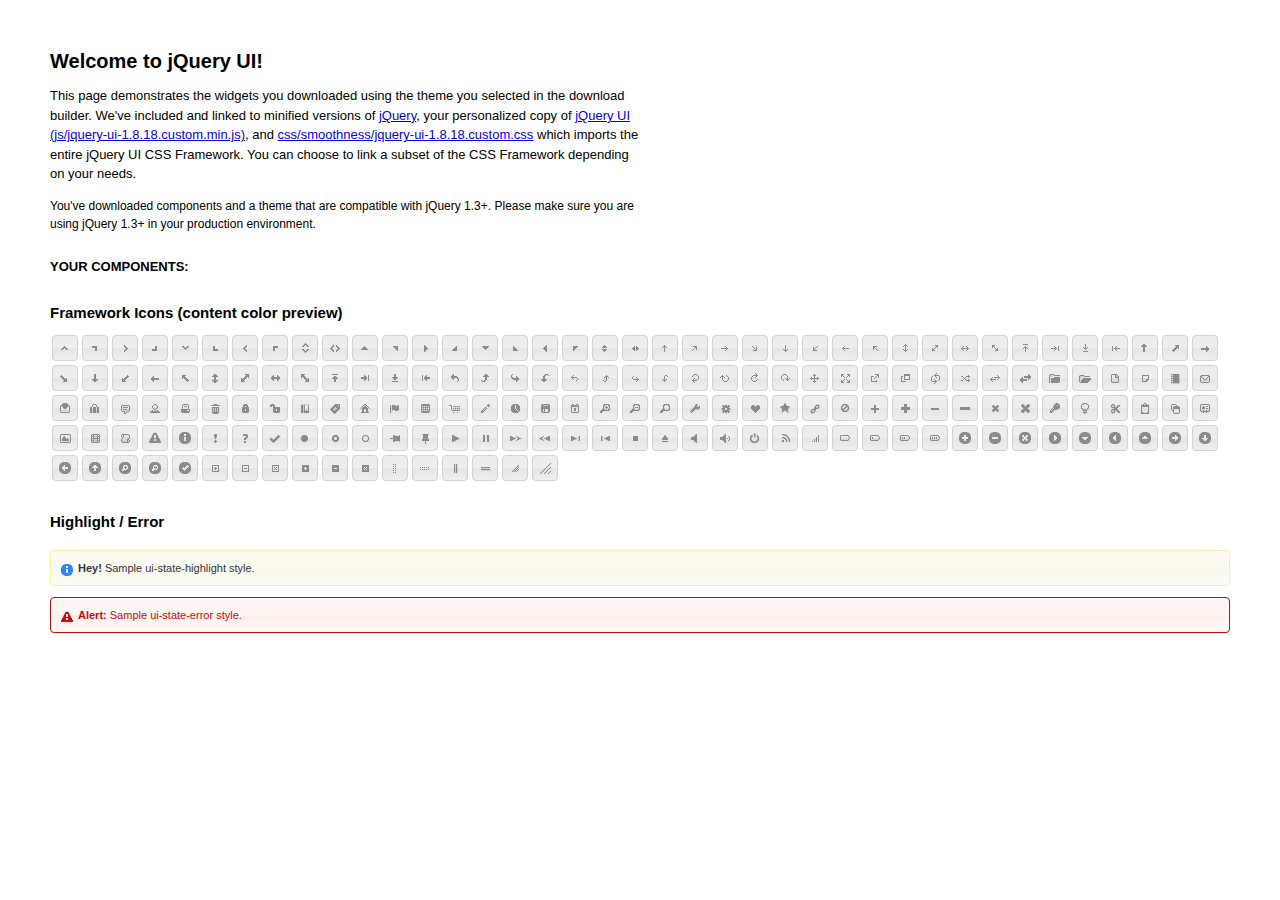
<file: demo/templates/index.html>
<!DOCTYPE html>
<html>
	<head>
		<meta http-equiv="Content-Type" content="text/html; charset=iso-8859-1" />
		<title>jQuery UI Example Page</title>
		<link type="text/css" href="css/smoothness/jquery-ui-1.8.18.custom.css" rel="stylesheet" />	
		<script type="text/javascript" src="js/jquery-1.7.1.min.js"></script>
		<script type="text/javascript" src="js/jquery-ui-1.8.18.custom.min.js"></script>
		<script type="text/javascript">
			$(function(){
				
				//hover states on the static widgets
				$('#dialog_link, ul#icons li').hover(
					function() { $(this).addClass('ui-state-hover'); }, 
					function() { $(this).removeClass('ui-state-hover'); }
				);
				
			});
		</script>
		<style type="text/css">
			/*demo page css*/
			body{ font: 62.5% "Trebuchet MS", sans-serif; margin: 50px;}
			.demoHeaders { margin-top: 2em; }
			#dialog_link {padding: .4em 1em .4em 20px;text-decoration: none;position: relative;}
			#dialog_link span.ui-icon {margin: 0 5px 0 0;position: absolute;left: .2em;top: 50%;margin-top: -8px;}
			ul#icons {margin: 0; padding: 0;}
			ul#icons li {margin: 2px; position: relative; padding: 4px 0; cursor: pointer; float: left;  list-style: none;}
			ul#icons span.ui-icon {float: left; margin: 0 4px;}
		</style>	
	</head>
	<body>
	<h1>Welcome to jQuery UI!</h1>
	<p style="font-size: 1.3em; line-height: 1.5; margin: 1em 0; width: 50%;">This page demonstrates the widgets you downloaded using the theme you selected in the download builder. We've included and linked to minified versions of <a href="js/jquery-1.7.1.min.js">jQuery</a>, your personalized copy of <a href="js/jquery-ui-1.8.18.custom.min.js">jQuery UI (js/jquery-ui-1.8.18.custom.min.js)</a>, and <a href="css/smoothness/jquery-ui-1.8.18.custom.css">css/smoothness/jquery-ui-1.8.18.custom.css</a> which imports the entire jQuery UI CSS Framework. You can choose to link a subset of the CSS Framework depending on your needs. </p>
	<p style="font-size: 1.2em; line-height: 1.5; margin: 1em 0; width: 50%;">You've downloaded components and a theme that are compatible with jQuery 1.3+. Please make sure you are using jQuery 1.3+ in your production environment.</p>	

	<p style="font-weight: bold; margin: 2em 0 1em; font-size: 1.3em;">YOUR COMPONENTS:</p>
			
				
				
		<h2 class="demoHeaders">Framework Icons (content color preview)</h2>
		<ul id="icons" class="ui-widget ui-helper-clearfix">
		
		<li class="ui-state-default ui-corner-all" title=".ui-icon-carat-1-n"><span class="ui-icon ui-icon-carat-1-n"></span></li>
		<li class="ui-state-default ui-corner-all" title=".ui-icon-carat-1-ne"><span class="ui-icon ui-icon-carat-1-ne"></span></li>
		<li class="ui-state-default ui-corner-all" title=".ui-icon-carat-1-e"><span class="ui-icon ui-icon-carat-1-e"></span></li>
		
		<li class="ui-state-default ui-corner-all" title=".ui-icon-carat-1-se"><span class="ui-icon ui-icon-carat-1-se"></span></li>
		<li class="ui-state-default ui-corner-all" title=".ui-icon-carat-1-s"><span class="ui-icon ui-icon-carat-1-s"></span></li>
		<li class="ui-state-default ui-corner-all" title=".ui-icon-carat-1-sw"><span class="ui-icon ui-icon-carat-1-sw"></span></li>
		<li class="ui-state-default ui-corner-all" title=".ui-icon-carat-1-w"><span class="ui-icon ui-icon-carat-1-w"></span></li>
		<li class="ui-state-default ui-corner-all" title=".ui-icon-carat-1-nw"><span class="ui-icon ui-icon-carat-1-nw"></span></li>
		<li class="ui-state-default ui-corner-all" title=".ui-icon-carat-2-n-s"><span class="ui-icon ui-icon-carat-2-n-s"></span></li>
		<li class="ui-state-default ui-corner-all" title=".ui-icon-carat-2-e-w"><span class="ui-icon ui-icon-carat-2-e-w"></span></li>
		<li class="ui-state-default ui-corner-all" title=".ui-icon-triangle-1-n"><span class="ui-icon ui-icon-triangle-1-n"></span></li>
		<li class="ui-state-default ui-corner-all" title=".ui-icon-triangle-1-ne"><span class="ui-icon ui-icon-triangle-1-ne"></span></li>
		
		<li class="ui-state-default ui-corner-all" title=".ui-icon-triangle-1-e"><span class="ui-icon ui-icon-triangle-1-e"></span></li>
		<li class="ui-state-default ui-corner-all" title=".ui-icon-triangle-1-se"><span class="ui-icon ui-icon-triangle-1-se"></span></li>
		<li class="ui-state-default ui-corner-all" title=".ui-icon-triangle-1-s"><span class="ui-icon ui-icon-triangle-1-s"></span></li>
		<li class="ui-state-default ui-corner-all" title=".ui-icon-triangle-1-sw"><span class="ui-icon ui-icon-triangle-1-sw"></span></li>
		<li class="ui-state-default ui-corner-all" title=".ui-icon-triangle-1-w"><span class="ui-icon ui-icon-triangle-1-w"></span></li>
		<li class="ui-state-default ui-corner-all" title=".ui-icon-triangle-1-nw"><span class="ui-icon ui-icon-triangle-1-nw"></span></li>
		<li class="ui-state-default ui-corner-all" title=".ui-icon-triangle-2-n-s"><span class="ui-icon ui-icon-triangle-2-n-s"></span></li>
		<li class="ui-state-default ui-corner-all" title=".ui-icon-triangle-2-e-w"><span class="ui-icon ui-icon-triangle-2-e-w"></span></li>
		<li class="ui-state-default ui-corner-all" title=".ui-icon-arrow-1-n"><span class="ui-icon ui-icon-arrow-1-n"></span></li>
		
		<li class="ui-state-default ui-corner-all" title=".ui-icon-arrow-1-ne"><span class="ui-icon ui-icon-arrow-1-ne"></span></li>
		<li class="ui-state-default ui-corner-all" title=".ui-icon-arrow-1-e"><span class="ui-icon ui-icon-arrow-1-e"></span></li>
		<li class="ui-state-default ui-corner-all" title=".ui-icon-arrow-1-se"><span class="ui-icon ui-icon-arrow-1-se"></span></li>
		<li class="ui-state-default ui-corner-all" title=".ui-icon-arrow-1-s"><span class="ui-icon ui-icon-arrow-1-s"></span></li>
		<li class="ui-state-default ui-corner-all" title=".ui-icon-arrow-1-sw"><span class="ui-icon ui-icon-arrow-1-sw"></span></li>
		<li class="ui-state-default ui-corner-all" title=".ui-icon-arrow-1-w"><span class="ui-icon ui-icon-arrow-1-w"></span></li>
		<li class="ui-state-default ui-corner-all" title=".ui-icon-arrow-1-nw"><span class="ui-icon ui-icon-arrow-1-nw"></span></li>
		<li class="ui-state-default ui-corner-all" title=".ui-icon-arrow-2-n-s"><span class="ui-icon ui-icon-arrow-2-n-s"></span></li>
		<li class="ui-state-default ui-corner-all" title=".ui-icon-arrow-2-ne-sw"><span class="ui-icon ui-icon-arrow-2-ne-sw"></span></li>
		
		<li class="ui-state-default ui-corner-all" title=".ui-icon-arrow-2-e-w"><span class="ui-icon ui-icon-arrow-2-e-w"></span></li>
		<li class="ui-state-default ui-corner-all" title=".ui-icon-arrow-2-se-nw"><span class="ui-icon ui-icon-arrow-2-se-nw"></span></li>
		<li class="ui-state-default ui-corner-all" title=".ui-icon-arrowstop-1-n"><span class="ui-icon ui-icon-arrowstop-1-n"></span></li>
		<li class="ui-state-default ui-corner-all" title=".ui-icon-arrowstop-1-e"><span class="ui-icon ui-icon-arrowstop-1-e"></span></li>
		<li class="ui-state-default ui-corner-all" title=".ui-icon-arrowstop-1-s"><span class="ui-icon ui-icon-arrowstop-1-s"></span></li>
		<li class="ui-state-default ui-corner-all" title=".ui-icon-arrowstop-1-w"><span class="ui-icon ui-icon-arrowstop-1-w"></span></li>
		<li class="ui-state-default ui-corner-all" title=".ui-icon-arrowthick-1-n"><span class="ui-icon ui-icon-arrowthick-1-n"></span></li>
		<li class="ui-state-default ui-corner-all" title=".ui-icon-arrowthick-1-ne"><span class="ui-icon ui-icon-arrowthick-1-ne"></span></li>
		<li class="ui-state-default ui-corner-all" title=".ui-icon-arrowthick-1-e"><span class="ui-icon ui-icon-arrowthick-1-e"></span></li>
		
		<li class="ui-state-default ui-corner-all" title=".ui-icon-arrowthick-1-se"><span class="ui-icon ui-icon-arrowthick-1-se"></span></li>
		<li class="ui-state-default ui-corner-all" title=".ui-icon-arrowthick-1-s"><span class="ui-icon ui-icon-arrowthick-1-s"></span></li>
		<li class="ui-state-default ui-corner-all" title=".ui-icon-arrowthick-1-sw"><span class="ui-icon ui-icon-arrowthick-1-sw"></span></li>
		<li class="ui-state-default ui-corner-all" title=".ui-icon-arrowthick-1-w"><span class="ui-icon ui-icon-arrowthick-1-w"></span></li>
		<li class="ui-state-default ui-corner-all" title=".ui-icon-arrowthick-1-nw"><span class="ui-icon ui-icon-arrowthick-1-nw"></span></li>
		<li class="ui-state-default ui-corner-all" title=".ui-icon-arrowthick-2-n-s"><span class="ui-icon ui-icon-arrowthick-2-n-s"></span></li>
		<li class="ui-state-default ui-corner-all" title=".ui-icon-arrowthick-2-ne-sw"><span class="ui-icon ui-icon-arrowthick-2-ne-sw"></span></li>
		<li class="ui-state-default ui-corner-all" title=".ui-icon-arrowthick-2-e-w"><span class="ui-icon ui-icon-arrowthick-2-e-w"></span></li>
		<li class="ui-state-default ui-corner-all" title=".ui-icon-arrowthick-2-se-nw"><span class="ui-icon ui-icon-arrowthick-2-se-nw"></span></li>
		
		<li class="ui-state-default ui-corner-all" title=".ui-icon-arrowthickstop-1-n"><span class="ui-icon ui-icon-arrowthickstop-1-n"></span></li>
		<li class="ui-state-default ui-corner-all" title=".ui-icon-arrowthickstop-1-e"><span class="ui-icon ui-icon-arrowthickstop-1-e"></span></li>
		<li class="ui-state-default ui-corner-all" title=".ui-icon-arrowthickstop-1-s"><span class="ui-icon ui-icon-arrowthickstop-1-s"></span></li>
		<li class="ui-state-default ui-corner-all" title=".ui-icon-arrowthickstop-1-w"><span class="ui-icon ui-icon-arrowthickstop-1-w"></span></li>
		<li class="ui-state-default ui-corner-all" title=".ui-icon-arrowreturnthick-1-w"><span class="ui-icon ui-icon-arrowreturnthick-1-w"></span></li>
		<li class="ui-state-default ui-corner-all" title=".ui-icon-arrowreturnthick-1-n"><span class="ui-icon ui-icon-arrowreturnthick-1-n"></span></li>
		<li class="ui-state-default ui-corner-all" title=".ui-icon-arrowreturnthick-1-e"><span class="ui-icon ui-icon-arrowreturnthick-1-e"></span></li>
		<li class="ui-state-default ui-corner-all" title=".ui-icon-arrowreturnthick-1-s"><span class="ui-icon ui-icon-arrowreturnthick-1-s"></span></li>
		<li class="ui-state-default ui-corner-all" title=".ui-icon-arrowreturn-1-w"><span class="ui-icon ui-icon-arrowreturn-1-w"></span></li>
		
		<li class="ui-state-default ui-corner-all" title=".ui-icon-arrowreturn-1-n"><span class="ui-icon ui-icon-arrowreturn-1-n"></span></li>
		<li class="ui-state-default ui-corner-all" title=".ui-icon-arrowreturn-1-e"><span class="ui-icon ui-icon-arrowreturn-1-e"></span></li>
		<li class="ui-state-default ui-corner-all" title=".ui-icon-arrowreturn-1-s"><span class="ui-icon ui-icon-arrowreturn-1-s"></span></li>
		<li class="ui-state-default ui-corner-all" title=".ui-icon-arrowrefresh-1-w"><span class="ui-icon ui-icon-arrowrefresh-1-w"></span></li>
		<li class="ui-state-default ui-corner-all" title=".ui-icon-arrowrefresh-1-n"><span class="ui-icon ui-icon-arrowrefresh-1-n"></span></li>
		<li class="ui-state-default ui-corner-all" title=".ui-icon-arrowrefresh-1-e"><span class="ui-icon ui-icon-arrowrefresh-1-e"></span></li>
		<li class="ui-state-default ui-corner-all" title=".ui-icon-arrowrefresh-1-s"><span class="ui-icon ui-icon-arrowrefresh-1-s"></span></li>
		<li class="ui-state-default ui-corner-all" title=".ui-icon-arrow-4"><span class="ui-icon ui-icon-arrow-4"></span></li>
		<li class="ui-state-default ui-corner-all" title=".ui-icon-arrow-4-diag"><span class="ui-icon ui-icon-arrow-4-diag"></span></li>
		
		<li class="ui-state-default ui-corner-all" title=".ui-icon-extlink"><span class="ui-icon ui-icon-extlink"></span></li>
		<li class="ui-state-default ui-corner-all" title=".ui-icon-newwin"><span class="ui-icon ui-icon-newwin"></span></li>
		<li class="ui-state-default ui-corner-all" title=".ui-icon-refresh"><span class="ui-icon ui-icon-refresh"></span></li>
		<li class="ui-state-default ui-corner-all" title=".ui-icon-shuffle"><span class="ui-icon ui-icon-shuffle"></span></li>
		<li class="ui-state-default ui-corner-all" title=".ui-icon-transfer-e-w"><span class="ui-icon ui-icon-transfer-e-w"></span></li>
		<li class="ui-state-default ui-corner-all" title=".ui-icon-transferthick-e-w"><span class="ui-icon ui-icon-transferthick-e-w"></span></li>
		<li class="ui-state-default ui-corner-all" title=".ui-icon-folder-collapsed"><span class="ui-icon ui-icon-folder-collapsed"></span></li>
		<li class="ui-state-default ui-corner-all" title=".ui-icon-folder-open"><span class="ui-icon ui-icon-folder-open"></span></li>
		<li class="ui-state-default ui-corner-all" title=".ui-icon-document"><span class="ui-icon ui-icon-document"></span></li>
		
		<li class="ui-state-default ui-corner-all" title=".ui-icon-document-b"><span class="ui-icon ui-icon-document-b"></span></li>
		<li class="ui-state-default ui-corner-all" title=".ui-icon-note"><span class="ui-icon ui-icon-note"></span></li>
		<li class="ui-state-default ui-corner-all" title=".ui-icon-mail-closed"><span class="ui-icon ui-icon-mail-closed"></span></li>
		<li class="ui-state-default ui-corner-all" title=".ui-icon-mail-open"><span class="ui-icon ui-icon-mail-open"></span></li>
		<li class="ui-state-default ui-corner-all" title=".ui-icon-suitcase"><span class="ui-icon ui-icon-suitcase"></span></li>
		<li class="ui-state-default ui-corner-all" title=".ui-icon-comment"><span class="ui-icon ui-icon-comment"></span></li>
		<li class="ui-state-default ui-corner-all" title=".ui-icon-person"><span class="ui-icon ui-icon-person"></span></li>
		<li class="ui-state-default ui-corner-all" title=".ui-icon-print"><span class="ui-icon ui-icon-print"></span></li>
		<li class="ui-state-default ui-corner-all" title=".ui-icon-trash"><span class="ui-icon ui-icon-trash"></span></li>
		
		<li class="ui-state-default ui-corner-all" title=".ui-icon-locked"><span class="ui-icon ui-icon-locked"></span></li>
		<li class="ui-state-default ui-corner-all" title=".ui-icon-unlocked"><span class="ui-icon ui-icon-unlocked"></span></li>
		<li class="ui-state-default ui-corner-all" title=".ui-icon-bookmark"><span class="ui-icon ui-icon-bookmark"></span></li>
		<li class="ui-state-default ui-corner-all" title=".ui-icon-tag"><span class="ui-icon ui-icon-tag"></span></li>
		<li class="ui-state-default ui-corner-all" title=".ui-icon-home"><span class="ui-icon ui-icon-home"></span></li>
		<li class="ui-state-default ui-corner-all" title=".ui-icon-flag"><span class="ui-icon ui-icon-flag"></span></li>
		<li class="ui-state-default ui-corner-all" title=".ui-icon-calculator"><span class="ui-icon ui-icon-calculator"></span></li>
		<li class="ui-state-default ui-corner-all" title=".ui-icon-cart"><span class="ui-icon ui-icon-cart"></span></li>
		<li class="ui-state-default ui-corner-all" title=".ui-icon-pencil"><span class="ui-icon ui-icon-pencil"></span></li>
		
		<li class="ui-state-default ui-corner-all" title=".ui-icon-clock"><span class="ui-icon ui-icon-clock"></span></li>
		<li class="ui-state-default ui-corner-all" title=".ui-icon-disk"><span class="ui-icon ui-icon-disk"></span></li>
		<li class="ui-state-default ui-corner-all" title=".ui-icon-calendar"><span class="ui-icon ui-icon-calendar"></span></li>
		<li class="ui-state-default ui-corner-all" title=".ui-icon-zoomin"><span class="ui-icon ui-icon-zoomin"></span></li>
		<li class="ui-state-default ui-corner-all" title=".ui-icon-zoomout"><span class="ui-icon ui-icon-zoomout"></span></li>
		<li class="ui-state-default ui-corner-all" title=".ui-icon-search"><span class="ui-icon ui-icon-search"></span></li>
		<li class="ui-state-default ui-corner-all" title=".ui-icon-wrench"><span class="ui-icon ui-icon-wrench"></span></li>
		<li class="ui-state-default ui-corner-all" title=".ui-icon-gear"><span class="ui-icon ui-icon-gear"></span></li>
		<li class="ui-state-default ui-corner-all" title=".ui-icon-heart"><span class="ui-icon ui-icon-heart"></span></li>
		
		<li class="ui-state-default ui-corner-all" title=".ui-icon-star"><span class="ui-icon ui-icon-star"></span></li>
		<li class="ui-state-default ui-corner-all" title=".ui-icon-link"><span class="ui-icon ui-icon-link"></span></li>
		<li class="ui-state-default ui-corner-all" title=".ui-icon-cancel"><span class="ui-icon ui-icon-cancel"></span></li>
		<li class="ui-state-default ui-corner-all" title=".ui-icon-plus"><span class="ui-icon ui-icon-plus"></span></li>
		<li class="ui-state-default ui-corner-all" title=".ui-icon-plusthick"><span class="ui-icon ui-icon-plusthick"></span></li>
		<li class="ui-state-default ui-corner-all" title=".ui-icon-minus"><span class="ui-icon ui-icon-minus"></span></li>
		<li class="ui-state-default ui-corner-all" title=".ui-icon-minusthick"><span class="ui-icon ui-icon-minusthick"></span></li>
		<li class="ui-state-default ui-corner-all" title=".ui-icon-close"><span class="ui-icon ui-icon-close"></span></li>
		<li class="ui-state-default ui-corner-all" title=".ui-icon-closethick"><span class="ui-icon ui-icon-closethick"></span></li>
		
		<li class="ui-state-default ui-corner-all" title=".ui-icon-key"><span class="ui-icon ui-icon-key"></span></li>
		<li class="ui-state-default ui-corner-all" title=".ui-icon-lightbulb"><span class="ui-icon ui-icon-lightbulb"></span></li>
		<li class="ui-state-default ui-corner-all" title=".ui-icon-scissors"><span class="ui-icon ui-icon-scissors"></span></li>
		<li class="ui-state-default ui-corner-all" title=".ui-icon-clipboard"><span class="ui-icon ui-icon-clipboard"></span></li>
		<li class="ui-state-default ui-corner-all" title=".ui-icon-copy"><span class="ui-icon ui-icon-copy"></span></li>
		<li class="ui-state-default ui-corner-all" title=".ui-icon-contact"><span class="ui-icon ui-icon-contact"></span></li>
		<li class="ui-state-default ui-corner-all" title=".ui-icon-image"><span class="ui-icon ui-icon-image"></span></li>
		<li class="ui-state-default ui-corner-all" title=".ui-icon-video"><span class="ui-icon ui-icon-video"></span></li>
		<li class="ui-state-default ui-corner-all" title=".ui-icon-script"><span class="ui-icon ui-icon-script"></span></li>
		<li class="ui-state-default ui-corner-all" title=".ui-icon-alert"><span class="ui-icon ui-icon-alert"></span></li>
		
		<li class="ui-state-default ui-corner-all" title=".ui-icon-info"><span class="ui-icon ui-icon-info"></span></li>
		<li class="ui-state-default ui-corner-all" title=".ui-icon-notice"><span class="ui-icon ui-icon-notice"></span></li>
		<li class="ui-state-default ui-corner-all" title=".ui-icon-help"><span class="ui-icon ui-icon-help"></span></li>
		<li class="ui-state-default ui-corner-all" title=".ui-icon-check"><span class="ui-icon ui-icon-check"></span></li>
		<li class="ui-state-default ui-corner-all" title=".ui-icon-bullet"><span class="ui-icon ui-icon-bullet"></span></li>
		<li class="ui-state-default ui-corner-all" title=".ui-icon-radio-off"><span class="ui-icon ui-icon-radio-off"></span></li>
		<li class="ui-state-default ui-corner-all" title=".ui-icon-radio-on"><span class="ui-icon ui-icon-radio-on"></span></li>
		<li class="ui-state-default ui-corner-all" title=".ui-icon-pin-w"><span class="ui-icon ui-icon-pin-w"></span></li>
		<li class="ui-state-default ui-corner-all" title=".ui-icon-pin-s"><span class="ui-icon ui-icon-pin-s"></span></li>
		<li class="ui-state-default ui-corner-all" title=".ui-icon-play"><span class="ui-icon ui-icon-play"></span></li>
		<li class="ui-state-default ui-corner-all" title=".ui-icon-pause"><span class="ui-icon ui-icon-pause"></span></li>
		
		<li class="ui-state-default ui-corner-all" title=".ui-icon-seek-next"><span class="ui-icon ui-icon-seek-next"></span></li>
		<li class="ui-state-default ui-corner-all" title=".ui-icon-seek-prev"><span class="ui-icon ui-icon-seek-prev"></span></li>
		<li class="ui-state-default ui-corner-all" title=".ui-icon-seek-end"><span class="ui-icon ui-icon-seek-end"></span></li>
		<li class="ui-state-default ui-corner-all" title=".ui-icon-seek-first"><span class="ui-icon ui-icon-seek-first"></span></li>
		<li class="ui-state-default ui-corner-all" title=".ui-icon-stop"><span class="ui-icon ui-icon-stop"></span></li>
		<li class="ui-state-default ui-corner-all" title=".ui-icon-eject"><span class="ui-icon ui-icon-eject"></span></li>
		<li class="ui-state-default ui-corner-all" title=".ui-icon-volume-off"><span class="ui-icon ui-icon-volume-off"></span></li>
		<li class="ui-state-default ui-corner-all" title=".ui-icon-volume-on"><span class="ui-icon ui-icon-volume-on"></span></li>
		<li class="ui-state-default ui-corner-all" title=".ui-icon-power"><span class="ui-icon ui-icon-power"></span></li>
		
		<li class="ui-state-default ui-corner-all" title=".ui-icon-signal-diag"><span class="ui-icon ui-icon-signal-diag"></span></li>
		<li class="ui-state-default ui-corner-all" title=".ui-icon-signal"><span class="ui-icon ui-icon-signal"></span></li>
		<li class="ui-state-default ui-corner-all" title=".ui-icon-battery-0"><span class="ui-icon ui-icon-battery-0"></span></li>
		<li class="ui-state-default ui-corner-all" title=".ui-icon-battery-1"><span class="ui-icon ui-icon-battery-1"></span></li>
		<li class="ui-state-default ui-corner-all" title=".ui-icon-battery-2"><span class="ui-icon ui-icon-battery-2"></span></li>
		<li class="ui-state-default ui-corner-all" title=".ui-icon-battery-3"><span class="ui-icon ui-icon-battery-3"></span></li>
		<li class="ui-state-default ui-corner-all" title=".ui-icon-circle-plus"><span class="ui-icon ui-icon-circle-plus"></span></li>
		<li class="ui-state-default ui-corner-all" title=".ui-icon-circle-minus"><span class="ui-icon ui-icon-circle-minus"></span></li>
		<li class="ui-state-default ui-corner-all" title=".ui-icon-circle-close"><span class="ui-icon ui-icon-circle-close"></span></li>
		
		<li class="ui-state-default ui-corner-all" title=".ui-icon-circle-triangle-e"><span class="ui-icon ui-icon-circle-triangle-e"></span></li>
		<li class="ui-state-default ui-corner-all" title=".ui-icon-circle-triangle-s"><span class="ui-icon ui-icon-circle-triangle-s"></span></li>
		<li class="ui-state-default ui-corner-all" title=".ui-icon-circle-triangle-w"><span class="ui-icon ui-icon-circle-triangle-w"></span></li>
		<li class="ui-state-default ui-corner-all" title=".ui-icon-circle-triangle-n"><span class="ui-icon ui-icon-circle-triangle-n"></span></li>
		<li class="ui-state-default ui-corner-all" title=".ui-icon-circle-arrow-e"><span class="ui-icon ui-icon-circle-arrow-e"></span></li>
		<li class="ui-state-default ui-corner-all" title=".ui-icon-circle-arrow-s"><span class="ui-icon ui-icon-circle-arrow-s"></span></li>
		<li class="ui-state-default ui-corner-all" title=".ui-icon-circle-arrow-w"><span class="ui-icon ui-icon-circle-arrow-w"></span></li>
		<li class="ui-state-default ui-corner-all" title=".ui-icon-circle-arrow-n"><span class="ui-icon ui-icon-circle-arrow-n"></span></li>
		<li class="ui-state-default ui-corner-all" title=".ui-icon-circle-zoomin"><span class="ui-icon ui-icon-circle-zoomin"></span></li>
		
		<li class="ui-state-default ui-corner-all" title=".ui-icon-circle-zoomout"><span class="ui-icon ui-icon-circle-zoomout"></span></li>
		<li class="ui-state-default ui-corner-all" title=".ui-icon-circle-check"><span class="ui-icon ui-icon-circle-check"></span></li>
		<li class="ui-state-default ui-corner-all" title=".ui-icon-circlesmall-plus"><span class="ui-icon ui-icon-circlesmall-plus"></span></li>
		<li class="ui-state-default ui-corner-all" title=".ui-icon-circlesmall-minus"><span class="ui-icon ui-icon-circlesmall-minus"></span></li>
		<li class="ui-state-default ui-corner-all" title=".ui-icon-circlesmall-close"><span class="ui-icon ui-icon-circlesmall-close"></span></li>
		<li class="ui-state-default ui-corner-all" title=".ui-icon-squaresmall-plus"><span class="ui-icon ui-icon-squaresmall-plus"></span></li>
		<li class="ui-state-default ui-corner-all" title=".ui-icon-squaresmall-minus"><span class="ui-icon ui-icon-squaresmall-minus"></span></li>
		<li class="ui-state-default ui-corner-all" title=".ui-icon-squaresmall-close"><span class="ui-icon ui-icon-squaresmall-close"></span></li>
		<li class="ui-state-default ui-corner-all" title=".ui-icon-grip-dotted-vertical"><span class="ui-icon ui-icon-grip-dotted-vertical"></span></li>
		
		<li class="ui-state-default ui-corner-all" title=".ui-icon-grip-dotted-horizontal"><span class="ui-icon ui-icon-grip-dotted-horizontal"></span></li>
		<li class="ui-state-default ui-corner-all" title=".ui-icon-grip-solid-vertical"><span class="ui-icon ui-icon-grip-solid-vertical"></span></li>
		<li class="ui-state-default ui-corner-all" title=".ui-icon-grip-solid-horizontal"><span class="ui-icon ui-icon-grip-solid-horizontal"></span></li>
		<li class="ui-state-default ui-corner-all" title=".ui-icon-gripsmall-diagonal-se"><span class="ui-icon ui-icon-gripsmall-diagonal-se"></span></li>
		<li class="ui-state-default ui-corner-all" title=".ui-icon-grip-diagonal-se"><span class="ui-icon ui-icon-grip-diagonal-se"></span></li>
		</ul>

			
		<!-- Highlight / Error -->
		<h2 class="demoHeaders">Highlight / Error</h2>
		<div class="ui-widget">
			<div class="ui-state-highlight ui-corner-all" style="margin-top: 20px; padding: 0 .7em;"> 
				<p><span class="ui-icon ui-icon-info" style="float: left; margin-right: .3em;"></span>
				<strong>Hey!</strong> Sample ui-state-highlight style.</p>
			</div>
		</div>
		<br/>
		<div class="ui-widget">
			<div class="ui-state-error ui-corner-all" style="padding: 0 .7em;"> 
				<p><span class="ui-icon ui-icon-alert" style="float: left; margin-right: .3em;"></span> 
				<strong>Alert:</strong> Sample ui-state-error style.</p>
			</div>
		</div>

	</body>
</html>
</file>
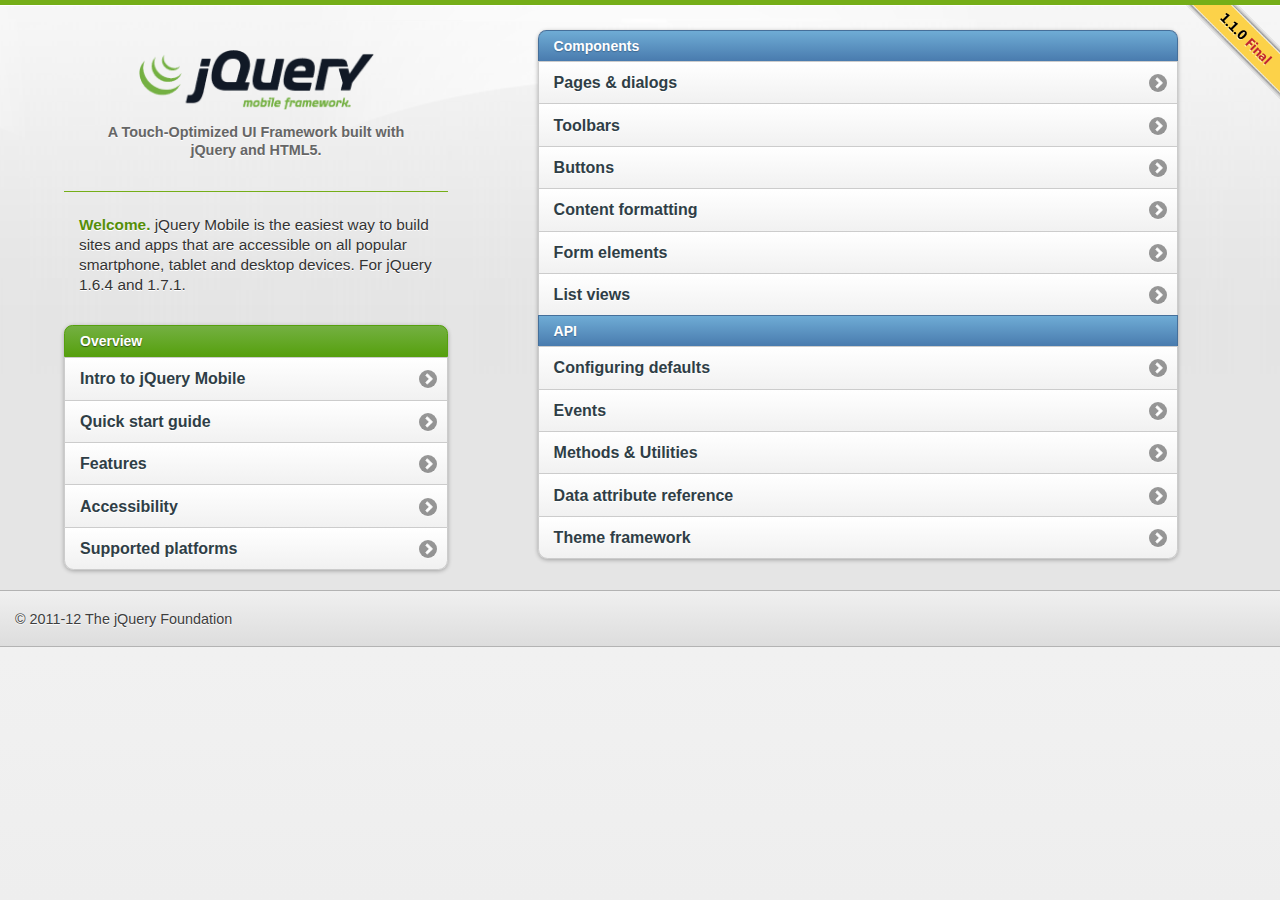
<file: listadecompras/static/jqmobile/demos/index.html>
<!DOCTYPE html>
<html>
<head>
	<meta charset="utf-8">
	<meta name="viewport" content="width=device-width, initial-scale=1">
	<title>jQuery Mobile: Demos and Documentation</title>
	<link rel="stylesheet"  href="css/themes/default/jquery.mobile-1.1.0.css" />
	<link rel="stylesheet" href="docs/_assets/css/jqm-docs.css" />
	<script src="js/jquery.js"></script>
	<script src="docs/_assets/js/jqm-docs.js"></script>
	<script src="js/jquery.mobile-1.1.0.js"></script>
	
</head>
<body>
<div data-role="page" class="type-home">
	<div data-role="content">
		<p id="jqm-version">1.1.0 Final Release</p>


		<div class="content-secondary">

			<div id="jqm-homeheader">
				<h1 id="jqm-logo"><img src="docs/_assets/images/jquery-logo.png" alt="jQuery Mobile Framework" /></h1>
				<p>A Touch-Optimized UI Framework built with jQuery and HTML5.</p>
			</div>


			<p class="intro"><strong>Welcome.</strong> jQuery Mobile is the easiest way to build sites and apps that are accessible on all popular smartphone, tablet and desktop devices. For jQuery 1.6.4 and 1.7.1.</p>

			<ul data-role="listview" data-inset="true" data-theme="c" data-dividertheme="f">
				<li data-role="list-divider">Overview</li>
				<li><a href="docs/about/intro.html">Intro to jQuery Mobile</a></li>
				<li><a href="docs/about/getting-started.html">Quick start guide</a></li>
				<li><a href="docs/about/features.html">Features</a></li>
				<li><a href="docs/about/accessibility.html">Accessibility</a></li>
				<li><a href="docs/about/platforms.html">Supported platforms</a></li>
			</ul>

		</div><!--/content-primary-->

		<div class="content-primary">
			<nav>


				<ul data-role="listview" data-inset="true" data-theme="c" data-dividertheme="b">
					<li data-role="list-divider">Components</li>
					<li><a href="docs/pages/index.html">Pages &amp; dialogs</a></li>
					<li><a href="docs/toolbars/index.html">Toolbars</a></li>
					<li><a href="docs/buttons/index.html">Buttons</a></li>
					<li><a href="docs/content/index.html">Content formatting</a></li>
					<li><a href="docs/forms/index.html">Form elements</a></li>
					<li><a href="docs/lists/index.html">List views</a></li>

					<li data-role="list-divider">API</li>
					<li><a href="docs/api/globalconfig.html">Configuring defaults</a></li>
					<li><a href="docs/api/events.html">Events</a></li>
					<li><a href="docs/api/methods.html">Methods &amp; Utilities</a></li>
					<li><a href="docs/api/data-attributes.html">Data attribute reference</a></li>
					<li><a href="docs/api/themes.html">Theme framework</a></li>


				</ul>
			</nav>
		</div>



	</div>

	<div data-role="footer" class="footer-docs" data-theme="c">
			<p>&copy; 2011-12 The jQuery Foundation</p>
	</div>

</div>
</body>
</html>
</file>
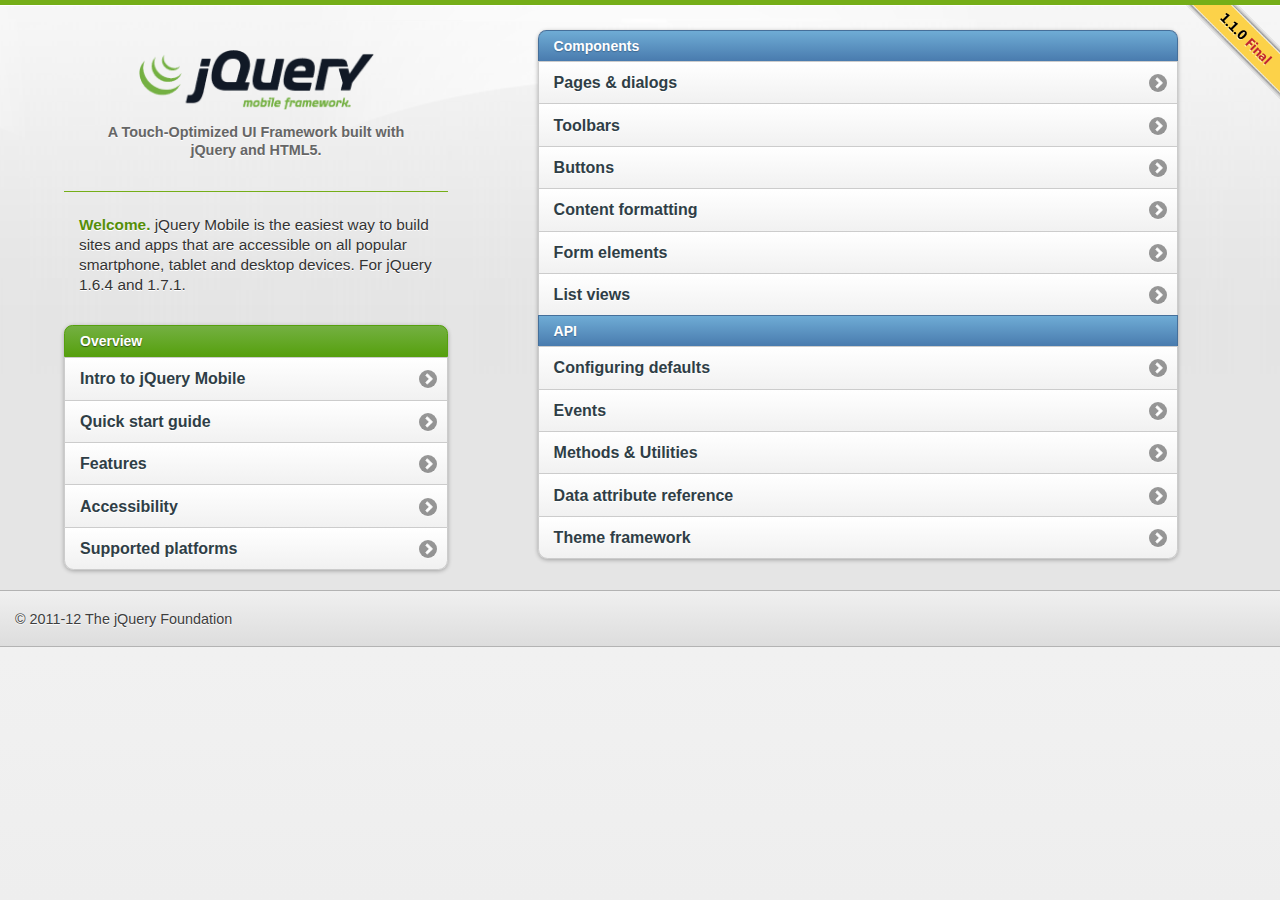
<file: listadecompras/static/jqmobile/demos/docs/index.html>
<!DOCTYPE html>
<html>
<head>
	<meta charset="utf-8">
	<meta name="viewport" content="width=device-width, initial-scale=1">
	<title>jQuery UI Mobile Framework - Documentation</title>
	<link rel="stylesheet"  href="../css/themes/default/jquery.mobile-1.1.0.css" />
	<link rel="stylesheet" href="_assets/css/jqm-docs.css"/>

	<script src="../js/jquery.js"></script>
	<script src="../docs/_assets/js/jqm-docs.js"></script>
	<script src="../js/jquery.mobile-1.1.0.js"></script>
	<!-- Need to get a proper redirect hooked up. Blech. -->
	<meta http-equiv="refresh" content="0;url=../index.html">
</head> 
<body> 
	<div data-role="page" class="type-index">

<div data-role="header" data-theme="f">
	<h1>jQuery Mobile Docs</h1>
	<a href="../index.html" data-icon="home" data-iconpos="notext" class="ui-btn-right">Home</a>
</div>

<div data-role="content">   
	
<p>Nothing to see here folks.</p>
<a href="../index.html" data-role="button">View the documentation home page</a>

</div>

</div>
</body>
</html>
</file>
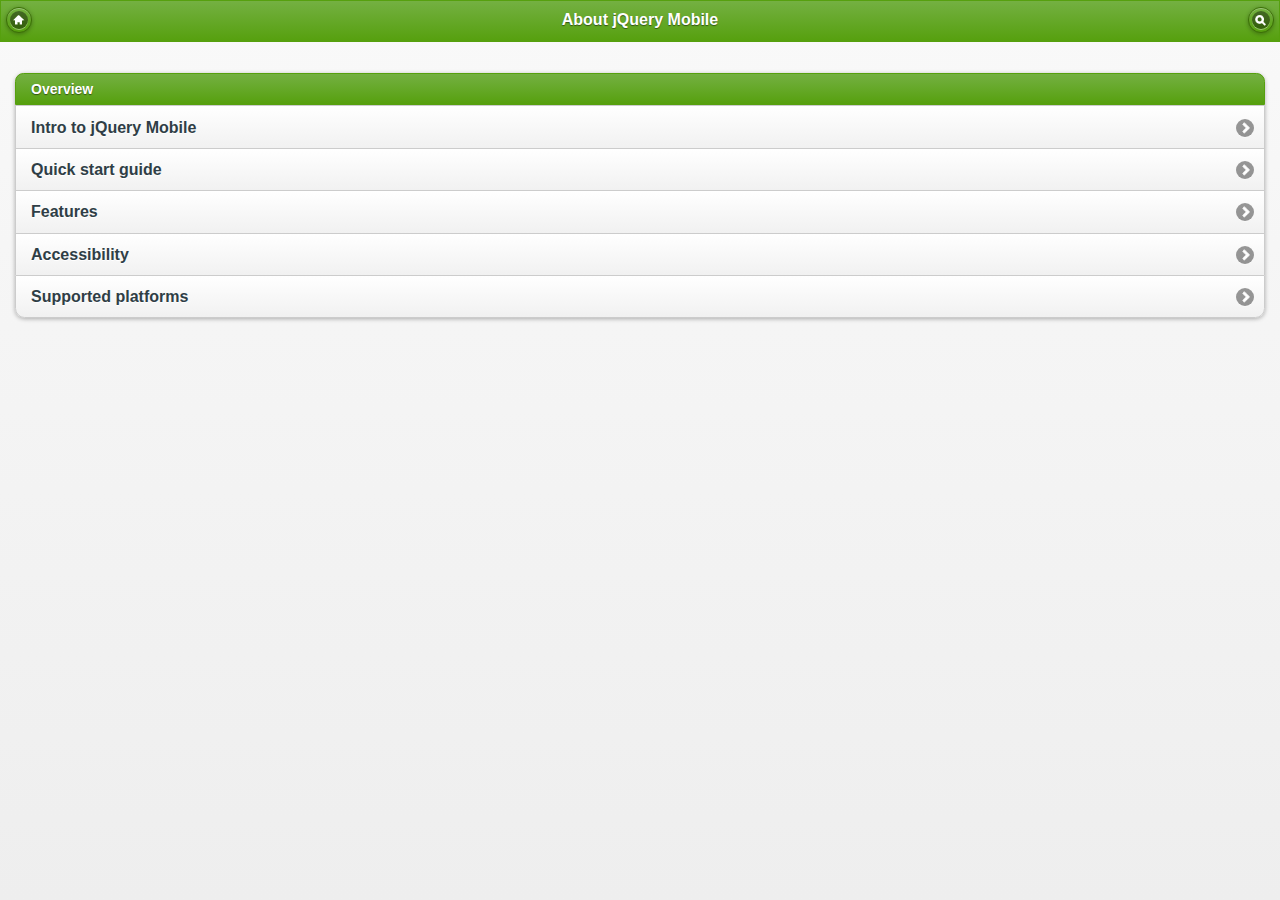
<file: listadecompras/static/jqmobile/demos/docs/about/index.html>
<!DOCTYPE html>
<html>
<head>
	<meta charset="utf-8">
	<meta name="viewport" content="width=device-width, initial-scale=1">
	<title>jQuery UI Mobile Framework - About</title>
	<link rel="stylesheet"  href="../../css/themes/default/jquery.mobile-1.1.0.css" />
	<link rel="stylesheet" href="../_assets/css/jqm-docs.css"/>

	<script src="../../js/jquery.js"></script>
	<script src="../../docs/_assets/js/jqm-docs.js"></script>
	<script src="../../js/jquery.mobile-1.1.0.js"></script>

</head>
<body> 

	<div data-role="page" class="type-index">

<div data-role="header" data-theme="f">
	<h1>About jQuery Mobile</h1>
	<a href="../../" data-icon="home" data-iconpos="notext" data-direction="reverse">Home</a>
		<a href="../nav.html" data-icon="search" data-iconpos="notext" data-rel="dialog" data-transition="fade">Search</a>
</div>

<div data-role="content">
	
	<ul data-role="listview" data-inset="true" data-theme="c" data-dividertheme="f">
		<li data-role="list-divider">Overview</li>
		<li><a href="intro.html">Intro to jQuery Mobile</a></li>
		<li><a href="getting-started.html">Quick start guide</a></li>	
		<li><a href="features.html">Features</a></li>
		<li><a href="accessibility.html">Accessibility</a></li>
		<li><a href="platforms.html">Supported platforms</a></li>
	</ul>

</div>

</div>
</body>
</html>
</file>
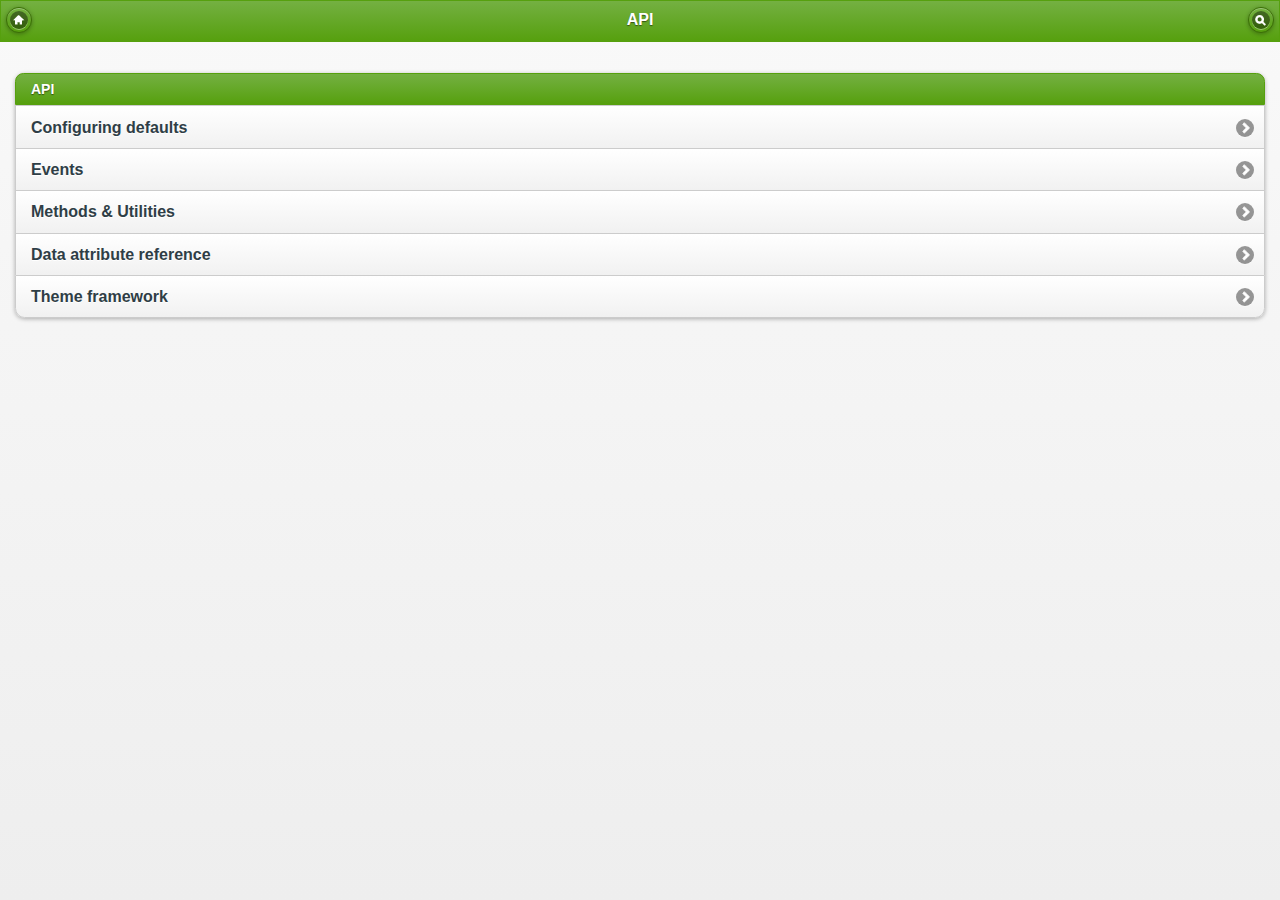
<file: listadecompras/static/jqmobile/demos/docs/api/index.html>
<!DOCTYPE html>
<html>
<head>
	<meta charset="utf-8">
	<meta name="viewport" content="width=device-width, initial-scale=1">
	<title>jQuery UI Mobile Framework - API</title>
	<link rel="stylesheet"  href="../../css/themes/default/jquery.mobile-1.1.0.css" />
	<link rel="stylesheet" href="../_assets/css/jqm-docs.css"/>

	<script src="../../js/jquery.js"></script>
	<script src="../../docs/_assets/js/jqm-docs.js"></script>
	<script src="../../js/jquery.mobile-1.1.0.js"></script>

</head> 
<body> 
<div data-role="page" class="type-index">

<div data-role="header" data-theme="f">
	<h1>API</h1>
	<a href="../../" data-icon="home" data-iconpos="notext" data-direction="reverse">Home</a>
		<a href="../nav.html" data-icon="search" data-iconpos="notext" data-rel="dialog" data-transition="fade">Search</a>
</div>

<div data-role="content">
	
		
		<ul data-role="listview" data-inset="true" data-theme="c" data-dividertheme="f">
			<li data-role="list-divider">API</li>
			<li><a href="globalconfig.html">Configuring defaults</a></li>
			<li><a href="events.html">Events</a></li>
			<li><a href="methods.html">Methods &amp; Utilities</a></li>
			<li><a href="data-attributes.html">Data attribute reference</a></li>
			<li><a href="themes.html">Theme framework</a></li>
		</ul>

</div>

</div>
</body>
</html>
</file>
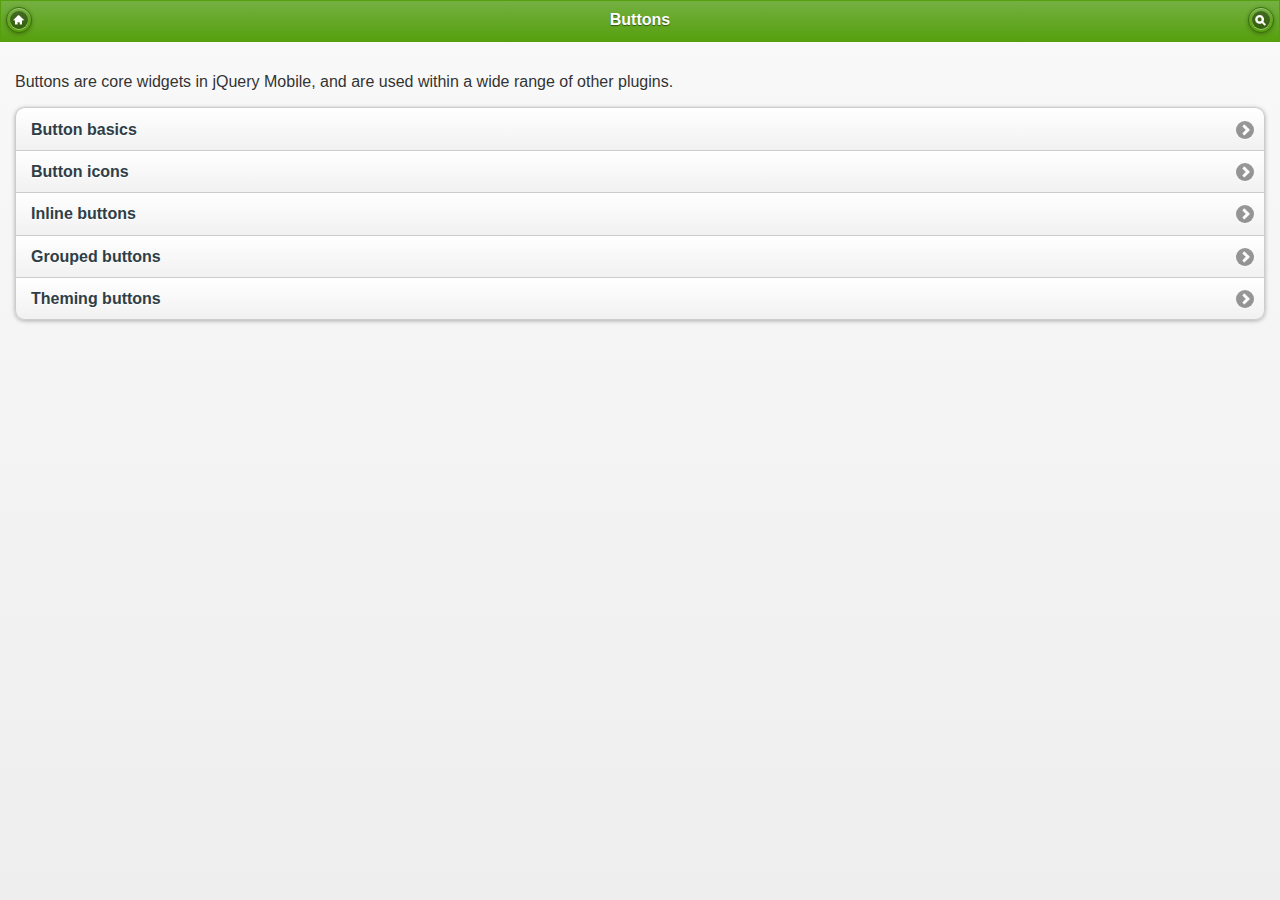
<file: listadecompras/static/jqmobile/demos/docs/buttons/index.html>
<!DOCTYPE html> 
<html>
	<head>
	<meta charset="utf-8">
	<meta name="viewport" content="width=device-width, initial-scale=1"> 
	<title>jQuery Mobile Docs - Buttons</title> 
	<link rel="stylesheet"  href="../../css/themes/default/jquery.mobile-1.1.0.css" />  
	<link rel="stylesheet" href="../_assets/css/jqm-docs.css"/>

	<script src="../../js/jquery.js"></script>
	<script src="../../docs/_assets/js/jqm-docs.js"></script>
	<script src="../../js/jquery.mobile-1.1.0.js"></script>

</head> 
<body> 

<div data-role="page" class="type-index">

	<div data-role="header" data-theme="f">
		<h1>Buttons</h1>
		<a href="../../" data-icon="home" data-iconpos="notext" data-direction="reverse">Home</a>
		<a href="../nav.html" data-icon="search" data-iconpos="notext" data-rel="dialog" data-transition="fade">Search</a>
	</div><!-- /header -->

	<div data-role="content">
			<p>Buttons are core widgets in jQuery Mobile, and are used within a wide range of other plugins.</p>

			<ul data-role="listview" data-inset="true">
					<li><a href="buttons-types.html">Button basics</a></li>
					<li><a href="buttons-icons.html">Button icons</a></li>
					<li><a href="buttons-inline.html">Inline buttons</a></li>
					<li><a href="buttons-grouped.html">Grouped buttons</a></li>
					<li><a href="buttons-themes.html">Theming buttons</a></li>
			</ul>
		</div>
	</div><!-- /content -->



	</div><!-- /page -->

	</body>
	</html>
</file>
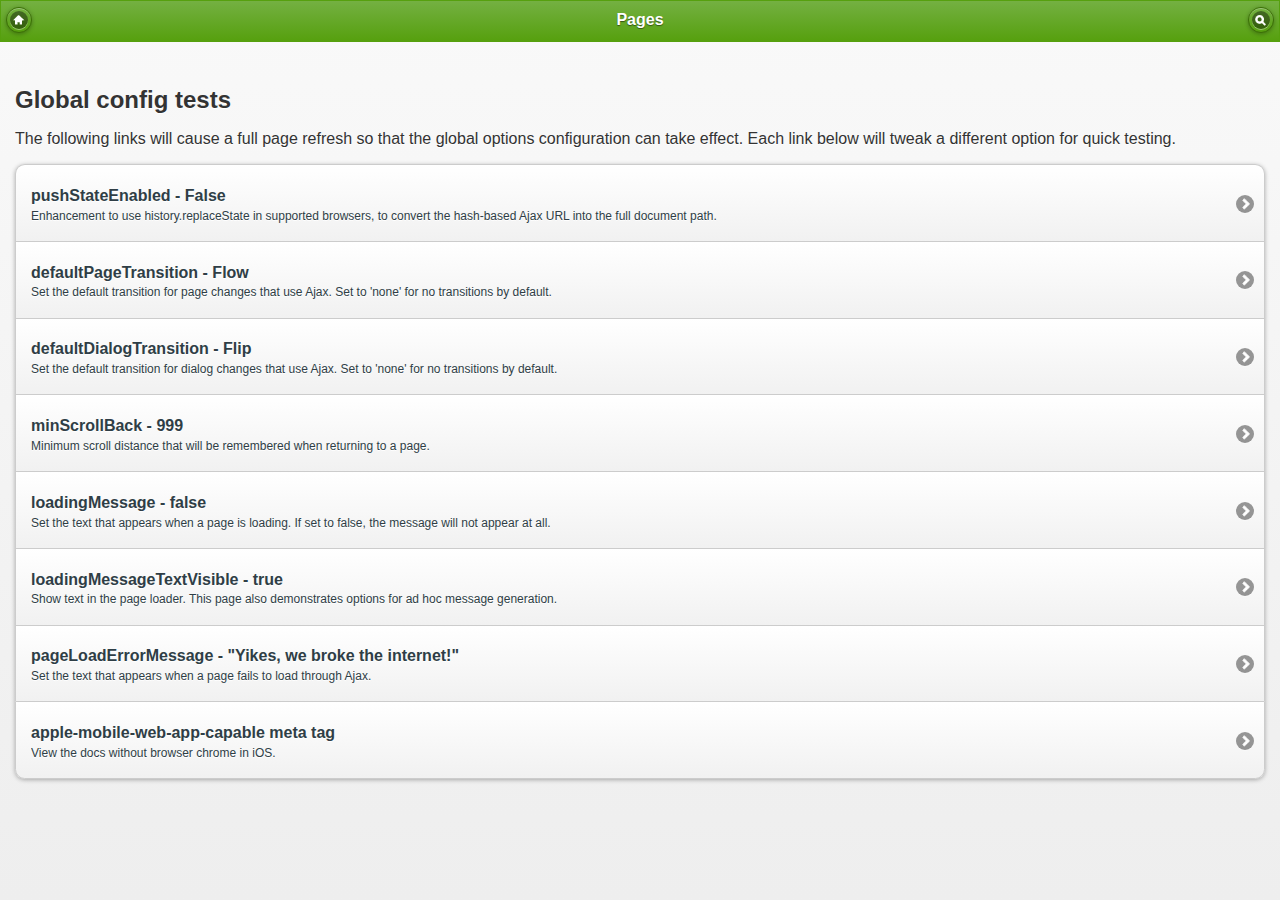
<file: listadecompras/static/jqmobile/demos/docs/config/index.html>
<!DOCTYPE html> 
<html>
	<head>
	<meta charset="utf-8">
	<meta name="viewport" content="width=device-width, initial-scale=1"> 
	<title>jQuery Mobile Docs - Configuration</title> 
	<link rel="stylesheet"  href="../../css/themes/default/jquery.mobile-1.1.0.css" />  
	<link rel="stylesheet" href="../_assets/css/jqm-docs.css"/>

	<script src="../../js/jquery.js"></script>
	<script src="../../docs/_assets/js/jqm-docs.js"></script>
	<script src="../../js/jquery.mobile-1.1.0.js"></script>

</head> 
<body> 

	<div data-role="page" class="type-index">

		<div data-role="header" data-theme="f">
		<h1>Pages</h1>
		<a href="../../" data-icon="home" data-iconpos="notext" data-direction="reverse">Home</a>
		<a href="../nav.html" data-icon="search" data-iconpos="notext" data-rel="dialog" data-transition="fade">Search</a>
	</div><!-- /header -->

	<div data-role="content">
				<h2>Global config tests</h2>
				<p>The following links will cause a full page refresh so that the global options configuration can take effect. Each link below will tweak a different option for quick testing.</p>

			
		<ul data-role="listview" data-inset="true">
			<li>
				<a href="pushState.html" data-ajax="false">
				<h3>pushStateEnabled - False</h3>
				<p>Enhancement to use history.replaceState in supported browsers, to convert the hash-based Ajax URL into the full document path. </p>
				</a>
			</li>
			<li>
				<a href="pageTransition.html" data-ajax="false">
				<h3>defaultPageTransition - Flow</h3>
				<p>Set the default transition for page changes that use Ajax. Set to 'none' for no transitions by default.</p>
				</a>
			</li>
			<li>
				<a href="dialogTransition.html" data-ajax="false">
				<h3>defaultDialogTransition - Flip</h3>
				<p>Set the default transition for dialog changes that use Ajax. Set to 'none' for no transitions by default.</p>
				</a>
			</li>
			<li>
				<a href="minScrollBack.html" data-ajax="false">
				<h3>minScrollBack - 999</h3>
				<p>Minimum scroll distance that will be remembered when returning to a page.</p>
				</a>
			</li>
			<li>
				<a href="loadingMessage.html" data-ajax="false">
				<h3>loadingMessage - false</h3>
				<p>Set the text that appears when a page is loading. If set to false, the message will not appear at all.</p>
				</a>
			</li>
			<li>
				<a href="loadingMessageTextVisible.html" data-ajax="false">
				<h3>loadingMessageTextVisible - true</h3>
				<p>Show text in the page loader.  This page also demonstrates options for ad hoc message generation.</p>
				</a>
			</li>
			<li>
				<a href="pageLoadErrorMessage.html" data-ajax="false">
				<h3>pageLoadErrorMessage - "Yikes, we broke the internet!"</h3>
				<p>Set the text that appears when a page fails to load through Ajax.</p>
				</a>
			</li>
			<li>
				<a href="iOSFullscreen.html" data-ajax="false">
				<h3>apple-mobile-web-app-capable meta tag</h3>
				<p>View the docs without browser chrome in iOS.</p>
				</a>
			</li>
		</ul>
		

		</div><!-- /ui-body wrapper -->	
</div><!-- /page -->

</body>
</html>
</file>
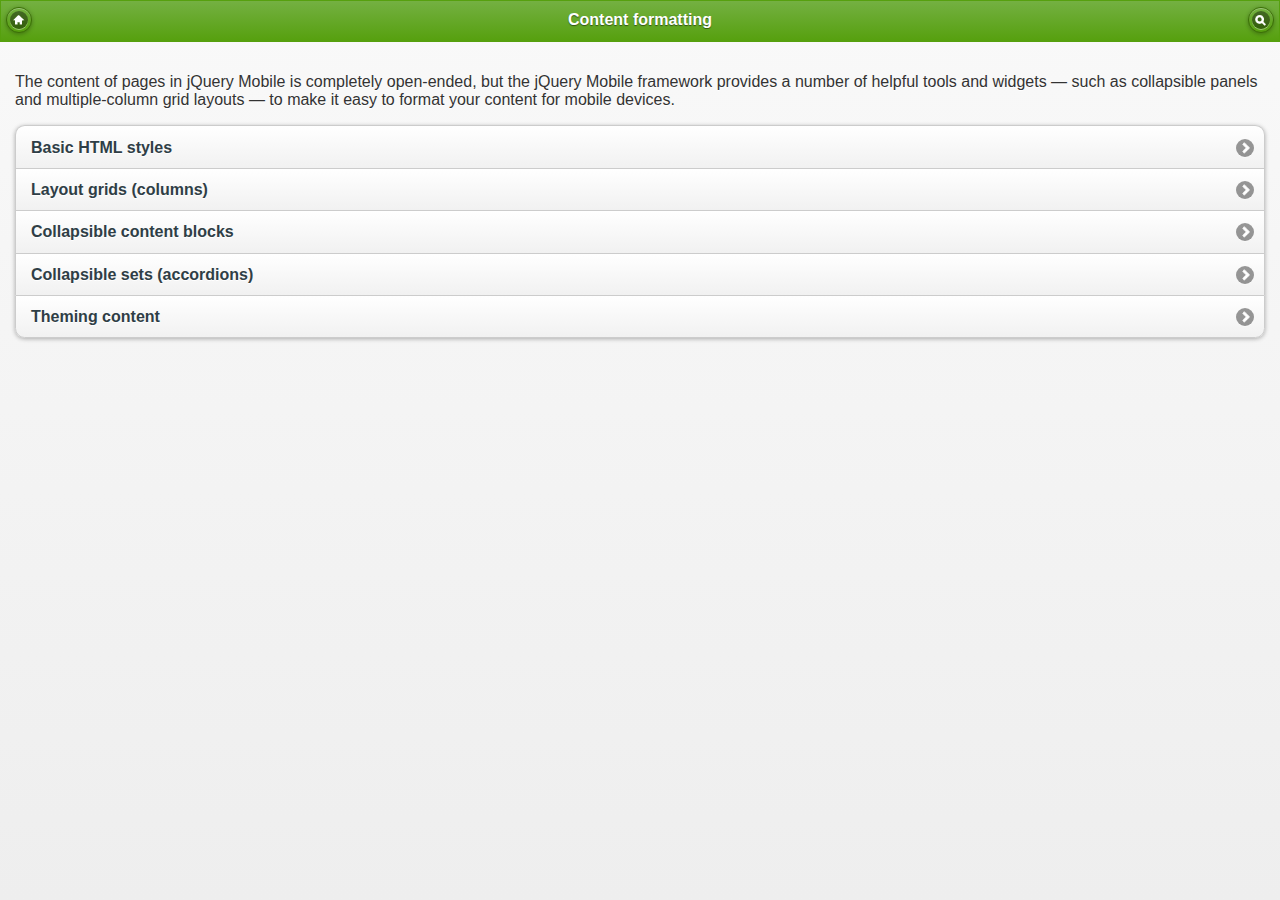
<file: listadecompras/static/jqmobile/demos/docs/content/index.html>
<!DOCTYPE html> 
<html>
	<head>
	<meta charset="utf-8">
	<meta name="viewport" content="width=device-width, initial-scale=1"> 
	<title>jQuery Mobile Docs - Content formatting</title> 
	<link rel="stylesheet"  href="../../css/themes/default/jquery.mobile-1.1.0.css" />  
	<link rel="stylesheet" href="../_assets/css/jqm-docs.css"/>

	<script src="../../js/jquery.js"></script>
	<script src="../../docs/_assets/js/jqm-docs.js"></script>
	<script src="../../js/jquery.mobile-1.1.0.js"></script>

</head> 
<body> 

<div data-role="page" class="type-index">

		<div data-role="header" data-theme="f">
		<h1>Content formatting</h1>
		<a href="../../" data-icon="home" data-iconpos="notext" data-direction="reverse">Home</a>
		<a href="../nav.html" data-icon="search" data-iconpos="notext" data-rel="dialog" data-transition="fade">Search</a>
	</div><!-- /header -->

	<div data-role="content">

		<p>The content of pages in jQuery Mobile is completely open-ended, but the jQuery Mobile framework provides a number of helpful tools and widgets &mdash; such as collapsible panels and multiple-column grid layouts &mdash; to make it easy to format your content for mobile devices.</p>

		

			
		<ul data-role="listview" data-inset="true">
			<li><a href="content-html.html">Basic HTML styles</a></li>
			<li><a href="content-grids.html">Layout grids (columns)</a></li>
			<li><a href="content-collapsible.html">Collapsible content blocks</a></li>
			<li><a href="content-collapsible-set.html">Collapsible sets (accordions)</a></li>
			<li><a href="content-themes.html">Theming content</a></li>
			<!--<li><a href="api-content.html">API documentation</a></li>-->
		</ul>

	</div><!-- /ui-body wrapper -->	
</div><!-- /page -->

</body>
</html>
</file>
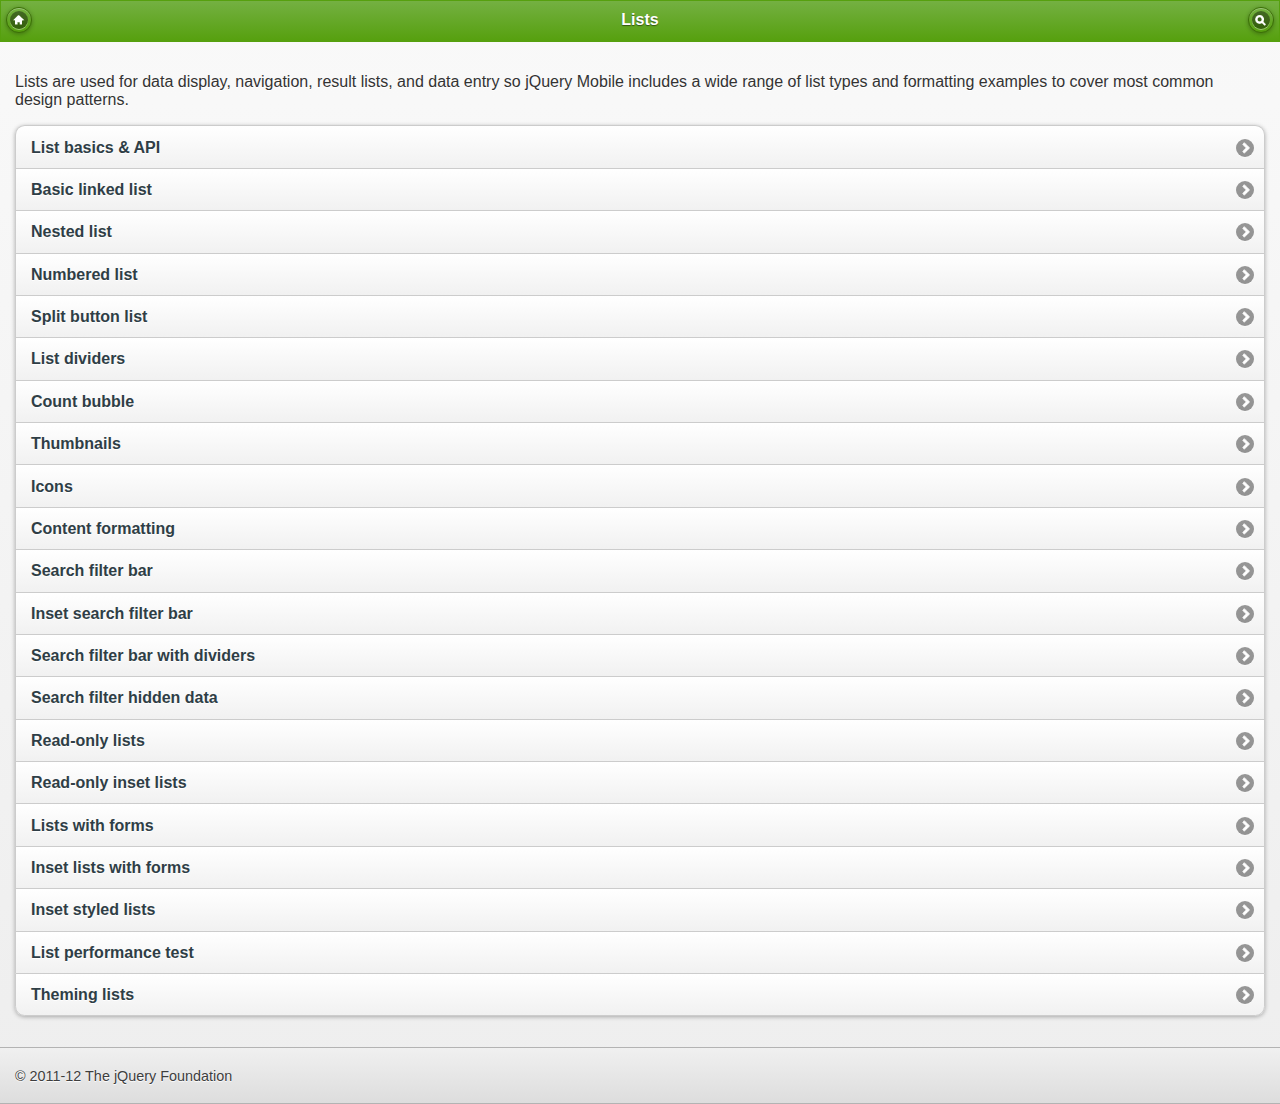
<file: listadecompras/static/jqmobile/demos/docs/lists/index.html>
<!DOCTYPE html> 
<html>
	<head>
	<meta charset="utf-8">
	<meta name="viewport" content="width=device-width, initial-scale=1"> 
	<title>jQuery Mobile Docs - Lists</title> 
	<link rel="stylesheet"  href="../../css/themes/default/jquery.mobile-1.1.0.css" />  
	<link rel="stylesheet" href="../_assets/css/jqm-docs.css"/>

	<script src="../../js/jquery.js"></script>
	<script src="../../docs/_assets/js/jqm-docs.js"></script>
	<script src="../../js/jquery.mobile-1.1.0.js"></script>

</head> 
<body> 

	<div data-role="page" class="type-index">

		<div data-role="header" data-theme="f">
		<h1>Lists</h1>
		<a href="../../" data-icon="home" data-iconpos="notext" data-direction="reverse">Home</a>
		<a href="../nav.html" data-icon="search" data-iconpos="notext" data-rel="dialog" data-transition="fade">Search</a>
	</div><!-- /header -->

	<div data-role="content">

		<p>Lists are used for data display, navigation, result lists, and data entry so jQuery Mobile includes a wide range of list types and formatting examples to cover most common design patterns.</p>
				
		<ul data-role="listview" data-inset="true">
			<li><a href="docs-lists.html">List basics &amp; API</a></li>
			<li><a href="lists-ul.html">Basic linked list</a></li>
			<li><a href="lists-nested.html">Nested list</a></li>
			<li><a href="lists-ol.html">Numbered list</a></li>
			
			
			
			<li><a href="lists-split.html">Split button list</a></li>	
			<li><a href="lists-divider.html">List dividers</a></li>
			<li><a href="lists-count.html">Count bubble</a></li>
			<li><a href="lists-thumbnails.html">Thumbnails</a></li>
			<li><a href="lists-icons.html">Icons</a></li>
			<li><a href="lists-formatting.html">Content formatting</a></li>
			<li><a href="lists-search.html">Search filter bar</a></li>
			<li><a href="lists-search-inset.html">Inset search filter bar</a></li>
			<li><a href="lists-search-with-dividers.html">Search filter bar with dividers</a></li>
			<li><a href="lists-search-filtertext.html">Search filter hidden data</a></li>

			<li><a href="lists-readonly.html">Read-only lists</a></li>
			<li><a href="lists-readonly-inset.html">Read-only inset lists</a></li>
			<li><a href="lists-forms.html">Lists with forms</a></li>
			<li><a href="lists-forms-inset.html">Inset lists with forms</a></li>
			
			
			
			<li><a href="lists-inset.html">Inset styled lists</a></li>
			<li><a href="lists-performance.html">List performance test</a></li>
			<li><a href="lists-themes.html">Theming lists</a></li>
			<!--<li><a href="api-lists.html">API documentation</a></li>-->
		</ul>
		
	

	</div><!-- /content -->

	<div data-role="footer" class="footer-docs" data-theme="c">
			<p>&copy; 2011-12 The jQuery Foundation</p>
	</div>

	</div><!-- /page -->

	</body>
	</html>
</file>
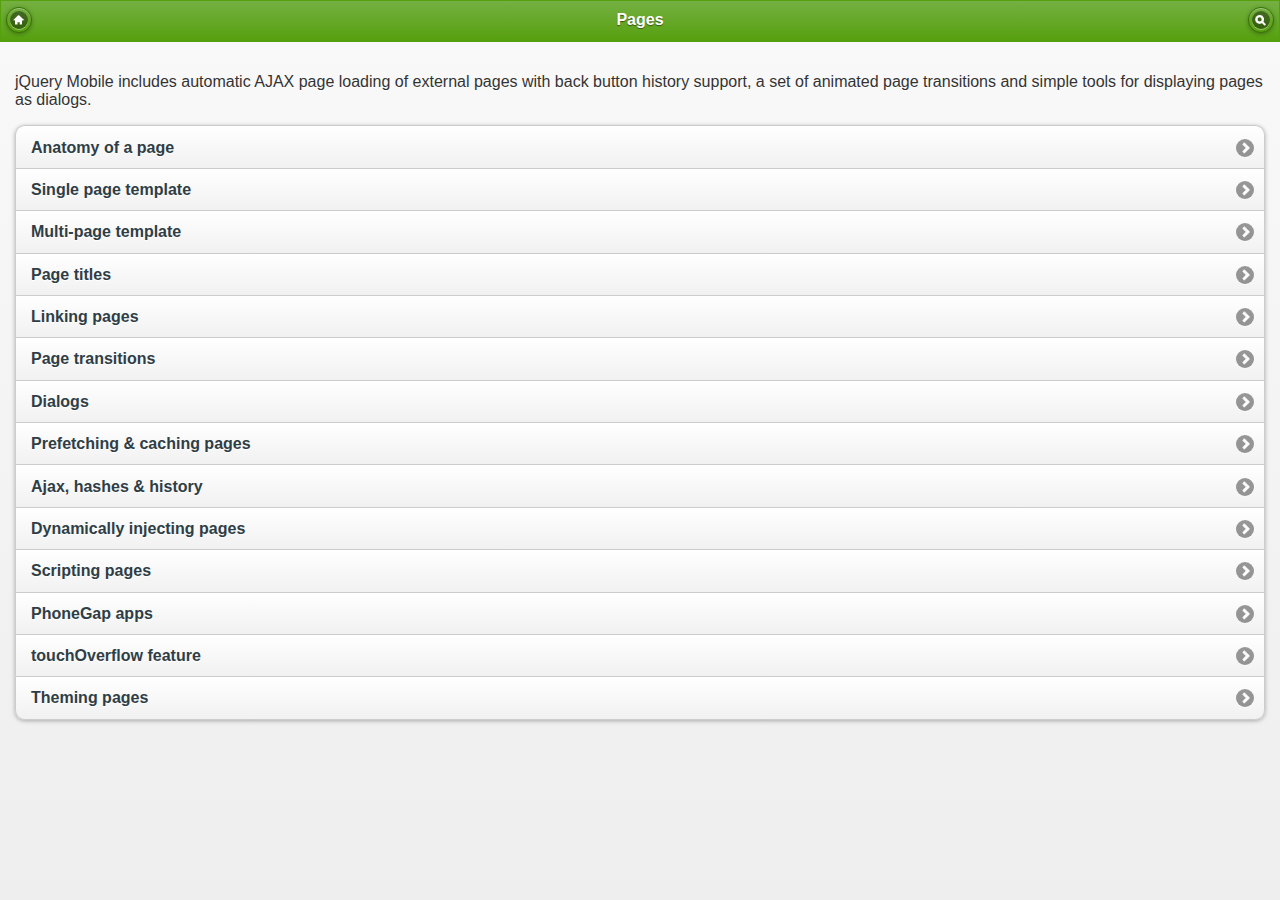
<file: listadecompras/static/jqmobile/demos/docs/pages/index.html>
<!DOCTYPE html> 
<html>
	<head>
	<meta charset="utf-8">
	<meta name="viewport" content="width=device-width, initial-scale=1"> 
	<title>jQuery Mobile Docs - Pages</title> 
	<link rel="stylesheet"  href="../../css/themes/default/jquery.mobile-1.1.0.css" />  
	<link rel="stylesheet" href="../_assets/css/jqm-docs.css"/>

	<script src="../../js/jquery.js"></script>
	<script src="../../docs/_assets/js/jqm-docs.js"></script>
	<script src="../../js/jquery.mobile-1.1.0.js"></script>

</head> 
<body> 

	<div data-role="page" class="type-index">

		<div data-role="header" data-theme="f">
		<h1>Pages</h1>
		<a href="../../" data-icon="home" data-iconpos="notext" data-direction="reverse">Home</a>
		<a href="../nav.html" data-icon="search" data-iconpos="notext" data-rel="dialog" data-transition="fade">Search</a>
	</div><!-- /header -->

	<div data-role="content">

				<p>jQuery Mobile includes automatic AJAX page loading of external pages with back button history support, a set of animated page transitions and simple tools for displaying pages as dialogs.</p>

			
		<ul data-role="listview" data-inset="true">
								<li><a href="page-anatomy.html">Anatomy of a page</a></li>
								<li><a href="page-template.html" data-ajax="false">Single page template</a></li>
								<li><a href="multipage-template.html" data-ajax="false">Multi-page template</a></li>
								<li><a href="page-titles.html">Page titles</a></li>
								<li><a href="page-links.html">Linking pages</a></li>
								<li><a href="page-transitions.html">Page transitions</a></li>
								<li><a href="page-dialogs.html">Dialogs</a></li>
								<li><a href="page-cache.html">Prefetching &amp; caching pages</a></li>
								<li><a href="page-navmodel.html">Ajax, hashes &amp; history</a></li>
								<li><a href="page-dynamic.html">Dynamically injecting pages</a></li>
								<li><a href="page-scripting.html">Scripting pages</a></li>
								<li><a href="phonegap.html">PhoneGap apps</a></li>
								<li><a href="touchoverflow.html">touchOverflow feature</a></li>
								<li><a href="pages-themes.html">Theming pages</a></li>
		</ul>


		</div><!-- /ui-body wrapper -->	
</div><!-- /page -->

</body>
</html>
</file>
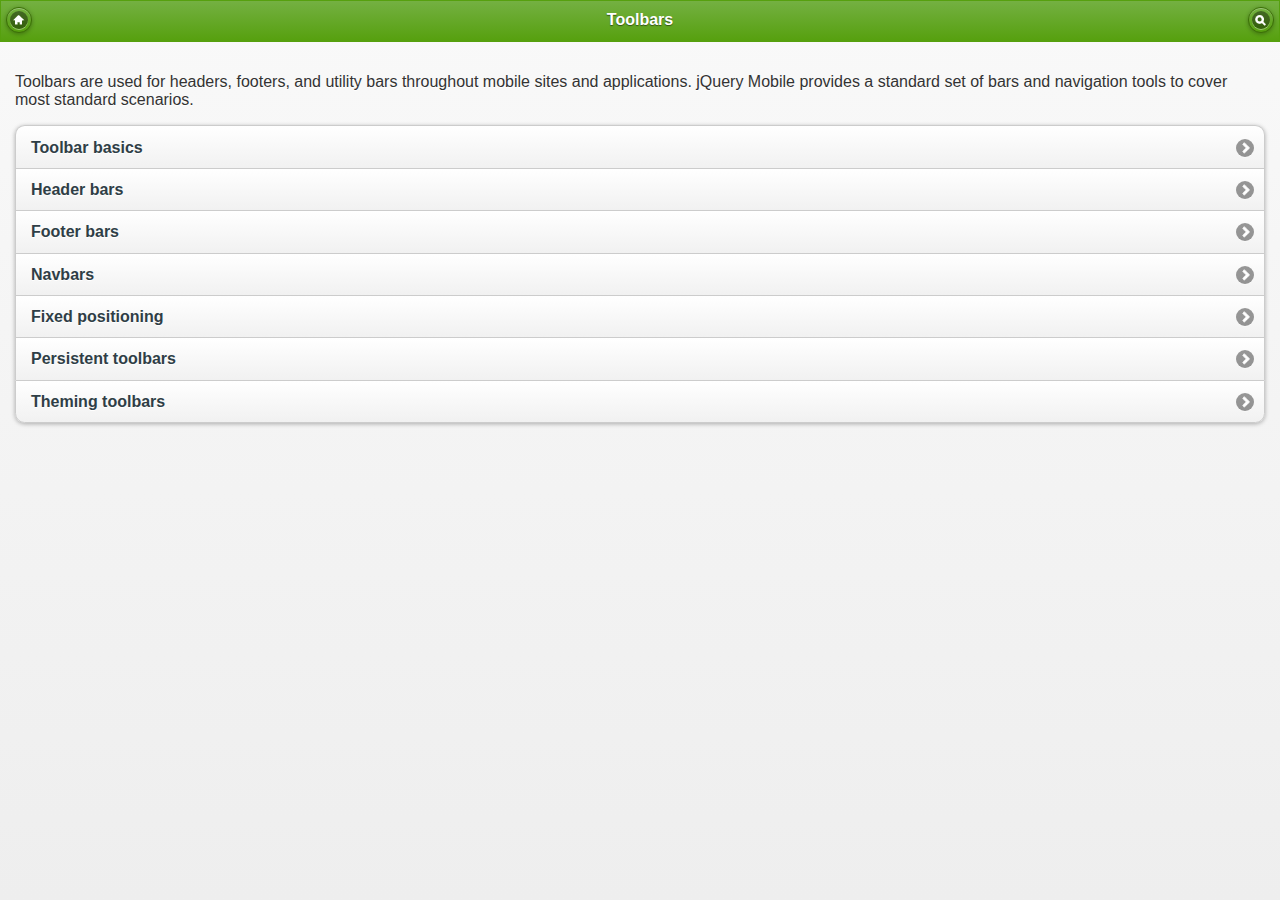
<file: listadecompras/static/jqmobile/demos/docs/toolbars/index.html>
<!DOCTYPE html> 
<html>
	<head>
	<meta charset="utf-8">
	<meta name="viewport" content="width=device-width, initial-scale=1"> 
	<title>jQuery Mobile Docs - Toolbars</title> 
	<link rel="stylesheet"  href="../../css/themes/default/jquery.mobile-1.1.0.css" />  
	<link rel="stylesheet" href="../_assets/css/jqm-docs.css"/>

	<script src="../../js/jquery.js"></script>
	<script src="../../docs/_assets/js/jqm-docs.js"></script>
	<script src="../../js/jquery.mobile-1.1.0.js"></script>

</head> 
<body> 

	<div data-role="page" class="type-index">

		<div data-role="header" data-theme="f">
		<h1>Toolbars</h1>
		<a href="../../" data-icon="home" data-iconpos="notext" data-direction="reverse">Home</a>
		<a href="../nav.html" data-icon="search" data-iconpos="notext" data-rel="dialog" data-transition="fade">Search</a>
	</div><!-- /header -->

	<div data-role="content">

		<p>Toolbars are used for headers, footers, and utility bars throughout mobile sites and applications. jQuery Mobile provides a standard set of bars and navigation tools to cover most standard scenarios.</p>

			
		<ul data-role="listview" data-inset="true">
			<li><a href="docs-bars.html">Toolbar basics</a></li>
			<li><a href="docs-headers.html">Header bars</a></li>
			<li><a href="docs-footers.html">Footer bars</a></li>
			<li><a href="docs-navbar.html">Navbars</a></li>
			<li><a href="bars-fixed.html">Fixed positioning</a></li>
			<li><a href="footer-persist-a.html">Persistent toolbars</a></li>
			<li><a href="bars-themes.html">Theming toolbars</a></li>
			<!--<li><a href="api-bars.html">API documentation</a></li>-->
		</ul>			

	</div><!-- /content -->
</div><!-- /page -->

</body>
</html>
</file>
<file: listadecompras/static/jqmobile/demos/docs/_assets/css/jqm-docs.css>
/* jqm docs css

Beware: lots of last-minute CSS going on in here 
cobblers, shoes, 
*/

body { background: #dddddd; }
.ui-mobile .type-home .ui-content { margin: 0; background: #e5e5e5 url(../images/jqm-sitebg.png) top center repeat-x; }
.ui-mobile #jqm-homeheader { padding: 40px 10px 0; text-align: center;  margin: 0 auto; }
.ui-mobile #jqm-homeheader h1 { margin: 0 0 ; }
.ui-mobile #jqm-homeheader p { margin: .3em 0 0; line-height: 1.3; font-size: .9em; font-weight: bold; color: #666; }
.ui-mobile #jqm-version { text-indent: -99999px; background: url(../images/version.png) top right no-repeat; width: 119px; height: 122px; overflow: hidden; position: absolute; z-index: 50; top: -11px; right: 0; }
.ui-mobile .jqm-themeswitcher { margin: 10px 25px 10px 10px;  }

h2 { margin:1.2em 0 .4em 0; }
p code { font-size:1.2em; font-weight:bold; } 
h4 code {font-size:1.2em; font-weight:bold; }

dt { font-weight: bold; margin: 2em 0 .5em; }
dt code, dd code { font-size:1.3em; line-height:150%; }
pre { white-space: pre; white-space: pre-wrap; word-wrap: break-word; }

#jqm-homeheader img { width: 235px; }
img { max-width: 100%; }

/* fluid images moved from jquery.mobile.core.css*/
.ui-mobile img {
	max-width: 100%;
}

.ui-header .jqm-home { top: 0; }
nav { margin: 0; }



p.intro {
	font-size: .96em;
	line-height: 1.3;
		border-top: 1px solid #75ae18;
		border-bottom: 0;
		background: none;
		margin: 1.5em 0;
		padding: 1.5em 15px 0;

}
p.intro strong {
	color:  #558e08;
}
.footer-docs {
	padding: 5px 0;
}
.footer-docs p {
	margin-left:15px;
	font-weight: normal;
	font-size: .9em;
}

.type-interior .content-secondary {
	border-right: 0;
	border-left: 0;
	margin: 10px -15px 0;
	background: #fff;
	border-top: 1px solid #ccc;
}
.type-home .ui-content {
	margin-top: 5px;
}
.type-interior .ui-content {
	padding-bottom: 0;
}
.content-secondary .ui-collapsible {
	padding: 0 15px 10px;

}
.content-secondary .ui-collapsible-content {
	padding: 0;
	background: none;
	border-bottom: none;
}
.content-secondary .ui-listview {
	margin: 0;
}
/* new API additions */

dt {  
	margin: 35px 0 15px 0; 
	background-color:#ddd; 
	font-weight:normal;
}
dt code { 
	display:inline-block; 
	font-weight:bold;
	color:#56A00E; 
	padding:3px 7px; 
	margin-right:10px; 
	background-color:#fff; 
}
dd { 
	margin-bottom:10px; 
}
dd .default { font-weight:bold; }
dd pre { 
	margin:0 0 0 0; 
}
dd code { font-weight: normal; }
dd pre code { 
	margin:0; 
	border:none; 
	font-weight:normal; 
	font-size:100%; 
	background-color:transparent; 
}
dd h4 { margin:15px 0 0 0; }
		
.localnav {
	margin:0 0 20px 0;
	overflow:hidden;
}
.localnav li {
	float:left;
}
.localnav .ui-btn-inner { 
	padding: .6em 10px; 
	font-size:80%; 
}

/* custom dialog for the photos sharing */
.ui-dialog.dialog-actionsheet .ui-dialog-contain {
	margin-top: 0;
}



/* F bar theme - just for the docs overview headers */
.ui-bar-f {
	border: 1px solid #56A00E;
	background: 			#74b042;
	color: 					#fff;
	font-weight: bold;
	text-shadow: 0 1px 1px #335413;	
	background-image: -webkit-gradient(linear, left top, left bottom, from(#74b042), to(#56A00E)); /* Saf4+, Chrome */
	background-image: -webkit-linear-gradient(#74b042, #56A00E); /* Chrome 10+, Saf5.1+ */
	background-image:    -moz-linear-gradient(#74b042, #56A00E); /* FF3.6 */
	background-image:     -ms-linear-gradient(#74b042, #56A00E); /* IE10 */
	background-image:      -o-linear-gradient(#74b042, #56A00E); /* Opera 11.10+ */
	background-image:         linear-gradient(#74b042, #56A00E);		
}
.ui-bar-f, 
.ui-bar-f input, 
.ui-bar-f select, 
.ui-bar-f textarea, 
.ui-bar-f button {
	font-family: Helvetica, Arial, sans-serif /*{global-font-family}*/;
}

.ui-bar-f,
.ui-bar-f .ui-link-inherit {
	color: 					#fff;
}
.ui-bar-f .ui-link {
	color: 					#fff;
	font-weight: bold;
}
.ui-btn-up-f {
	border: 1px solid 		#3B6F07;
	background: 			#56A00E;
	font-weight: bold;
	color: 					#fff;
	text-shadow: 0 1px 1px #234403;
	background-image: -webkit-gradient(linear, left top, left bottom, from(#74b042), to(#56A00E)); /* Saf4+, Chrome */
	background-image: -webkit-linear-gradient(#74b042, #56A00E); /* Chrome 10+, Saf5.1+ */
	background-image:    -moz-linear-gradient(#74b042, #56A00E); /* FF3.6 */
	background-image:     -ms-linear-gradient(#74b042, #56A00E); /* IE10 */
	background-image:      -o-linear-gradient(#74b042, #56A00E); /* Opera 11.10+ */
	background-image:         linear-gradient(#74b042, #56A00E);
}
.ui-btn-up-f a.ui-link-inherit {
	color: 					#fff;
}
.ui-btn-hover-f {
	border: 1px solid 		#3B6F07;
	background: 			#6EBC1F;
	font-weight: bold;
	color: 					#fff;
	text-shadow: 0 1px 1px #234403;
	background-image: -webkit-gradient(linear, left top, left bottom, from(#8FC963), to(#6EBC1F)); /* Saf4+, Chrome */
	background-image: -webkit-linear-gradient(#8FC963, #6EBC1F); /* Chrome 10+, Saf5.1+ */
	background-image:    -moz-linear-gradient(#8FC963, #6EBC1F); /* FF3.6 */
	background-image:     -ms-linear-gradient(#8FC963, #6EBC1F); /* IE10 */
	background-image:      -o-linear-gradient(#8FC963, #6EBC1F); /* Opera 11.10+ */
	background-image:         linear-gradient(#8FC963, #6EBC1F);
}
.ui-btn-hover-f a.ui-link-inherit {
	color: 					#fff;
}
.ui-btn-down-f {
	border: 1px solid 		#3B6F07;
	background: 			#3d3d3d;
	font-weight: bold;
	color: 					#fff;
	text-shadow: 0 1px 1px #234403;
	background-image: -webkit-gradient(linear, left top, left bottom, from(#56A00E), to(#64A234)); /* Saf4+, Chrome */
	background-image: -webkit-linear-gradient(#56A00E, #64A234); /* Chrome 10+, Saf5.1+ */
	background-image:    -moz-linear-gradient(#56A00E, #64A234); /* FF3.6 */
	background-image:     -ms-linear-gradient(#56A00E, #64A234); /* IE10 */
	background-image:      -o-linear-gradient(#56A00E, #64A234); /* Opera 11.10+ */
	background-image:         linear-gradient(#56A00E, #64A234);
}
.ui-btn-down-f a.ui-link-inherit {
	color: 					#fff;
}
.ui-btn-up-f,
.ui-btn-hover-f,
.ui-btn-down-f {
	font-family: Helvetica, Arial, sans-serif;
	text-decoration: none;
}




/* docs site layout */

@media all and (min-width: 650px){
	

	.type-home .ui-content {
		margin-top: 5px;
	}
	.ui-mobile #jqm-homeheader {
		max-width: 340px;
	}
	.ui-mobile .jqm-themeswitcher {
		float: right;
	}
	p.intro {
		margin: 2em 0;
	}
	.type-home .ui-content,
	.type-interior .ui-content {
		padding: 0;
		background: url(../images/px-ccc.gif) 50% 0 repeat-y;
	}
	.type-interior .ui-content {
		background-position: 45%;
		overflow: hidden;
	}
	.content-secondary {
		text-align: left;
		float: left;
		width: 45%;
		background: none;
	}
	.content-secondary,
	.type-interior .content-secondary {
		margin: 30px 0 20px 2%;
		padding: 20px 4% 0 0;
			background: none;
					border-top: none;
	}
	.type-index .content-secondary {
		padding: 0;
	}
	.content-secondary .ui-collapsible {
		margin: 0;
		padding: 0;
	}
	.content-secondary .ui-collapsible-content {
		border: none;
	}
	.type-index .content-secondary .ui-listview {
		margin: 0;
	}

	.ui-mobile #jqm-homeheader {
		padding: 0;
	}
	.content-primary {
		width: 45%;
		float: right;
		margin-top: 30px;
		margin-right: 1%;
		padding-right: 1%;
	}
	.content-primary ul:first-child {
		margin-top: 0;
	}
	.content-secondary h2 {
		position: absolute;
		left: -9999px;
	}
	.type-interior .content-primary {
		padding: 1.5em 6% 3em 0;
		margin: 0;
	}
	/* fix up the collapsibles - expanded on desktop */
	.content-secondary .ui-collapsible-heading {
		display: none;
	}
	.content-secondary .ui-collapsible-contain {
		margin:0;
	}
	.content-secondary .ui-collapsible-content {
		display: block;
		margin: 0;
		padding: 0;
	}
	.type-interior  .content-secondary .ui-li-divider {
		padding-top: 1em;
		padding-bottom: 1em;
	}
	.type-interior .content-secondary {
		margin: 0;
		padding: 0;
	}
	
}
@media all and (min-width: 750px){
	.type-home .ui-content,
	.type-interior .ui-content {
		background-position: 39%;
	}
	.content-secondary {
		width: 34%;
	}
	.content-primary {
		width: 56%;
		padding-right: 1%;
	}	
	.type-interior .ui-content {
		background-position: 34%;
	}
}

@media all and (min-width: 1200px){
	.type-home .ui-content{
		background-position: 38.5%;
	}
	.type-interior .ui-content {
		background-position: 30%;
	}
	.content-secondary {
		width: 30%;
		padding-right:6%;
		margin: 30px 0 20px 5%;
	}
	.type-interior .content-secondary {
		margin: 0;
		padding: 0;
	}
	.content-primary {
		width: 50%;
		margin-right: 5%;
		padding-right: 3%;
	}
	.type-interior .content-primary {
		width: 60%;
	}
}
</file>
